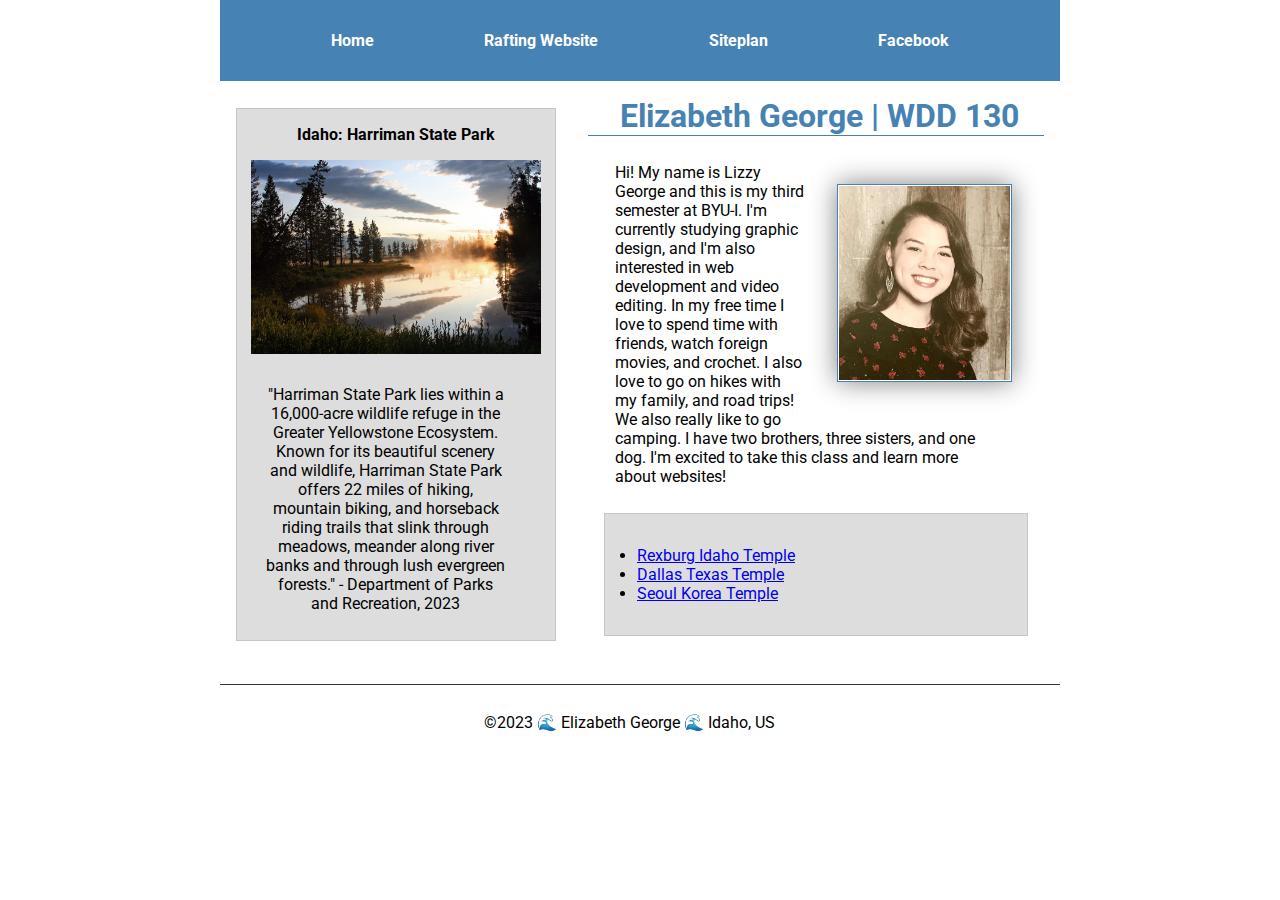
<file: index.html>
<!-- 15 March 2023 -->
<!DOCTYPE html>
<html lang="en-US">
    <head>
        <meta charset="utf-8">
        <meta name="viewport" content="width=device-width">
        <title>Elizabeth George | WDD 130</title>
        <meta name="description" content="Elizabeth George's BYU-Idaho WDD 130 course home page">
        <meta name="author" content="Elizabeth George">
        <link rel="stylesheet" href="styles/styles.css">
        <link rel="preconnect" href="https://fonts.googleapis.com">
        <link rel="preconnect" href="https://fonts.gstatic.com" crossorigin>
        <link href="https://fonts.googleapis.com/css2?family=Roboto:wght@300&display=swap" 
        rel="stylesheet">
    </head> 
    <body>
        <header>
            <nav>
                <a href="#">Home</a>
                <a href="_">Rafting Website</a>
                <a href="_">Siteplan</a>
                <a href="https://www.facebook.com/lizzie.gorge.1/">Facebook</a>
            </nav>
        </header>
                <div class="grid">
                <main>
                <h1>Elizabeth George | WDD 130</h1>
                    <img src="images/profile.jpg" alt="Elizabeth George" width="200">
                        <p> Hi! My name is Lizzy George and this is my third semester at BYU-I. 
                        I'm currently studying graphic design, and I'm also interested in web 
                        development and video editing. In my free time I love to spend time with 
                        friends, watch foreign movies, and crochet. I also love to go on hikes 
                        with my family, and road trips! We also really like to go camping. 
                        I have two brothers, three sisters, and one dog. I'm excited to take 
                        this class and learn more about websites!</p>
                    <ul class="box indent">
                        <li><a href="https://www.churchofjesuschrist.org/temples/details/rexburg-idaho-temple?lang=eng" 
                        target="_blank">Rexburg Idaho Temple</a></li>
                        <li><a href="https://www.churchofjesuschrist.org/temples/details/dallas-texas-temple?lang=eng" 
                        target="_blank">Dallas Texas Temple</a></li>
                        <li><a href="https://www.churchofjesuschrist.org/temples/details/seoul-korea-temple?lang=eng" 
                        target="_blank">Seoul Korea Temple</a></li>    
                    </ul>
                </main>
                    <aside class="box">
                        <h2>Idaho: Harriman State Park</h2>
                            <img src="images/harriman-golden-lake.jpg" alt="Golden Lake Trail at Harriman State Park">
                            <p>"Harriman State Park lies within a 16,000-acre wildlife refuge in the Greater 
                                Yellowstone Ecosystem. Known for its beautiful scenery and wildlife, Harriman 
                                State Park offers 22 miles of hiking, mountain biking, and horseback riding 
                                trails that slink through meadows, meander along river banks and through lush 
                                evergreen forests." - Department of Parks and Recreation, 2023
                            </p>
                    </aside>
                </div>
        <footer>
            <p>©2023 🌊 Elizabeth George 🌊 Idaho, US</p>
        </footer>
    </body>
</html>
</file>
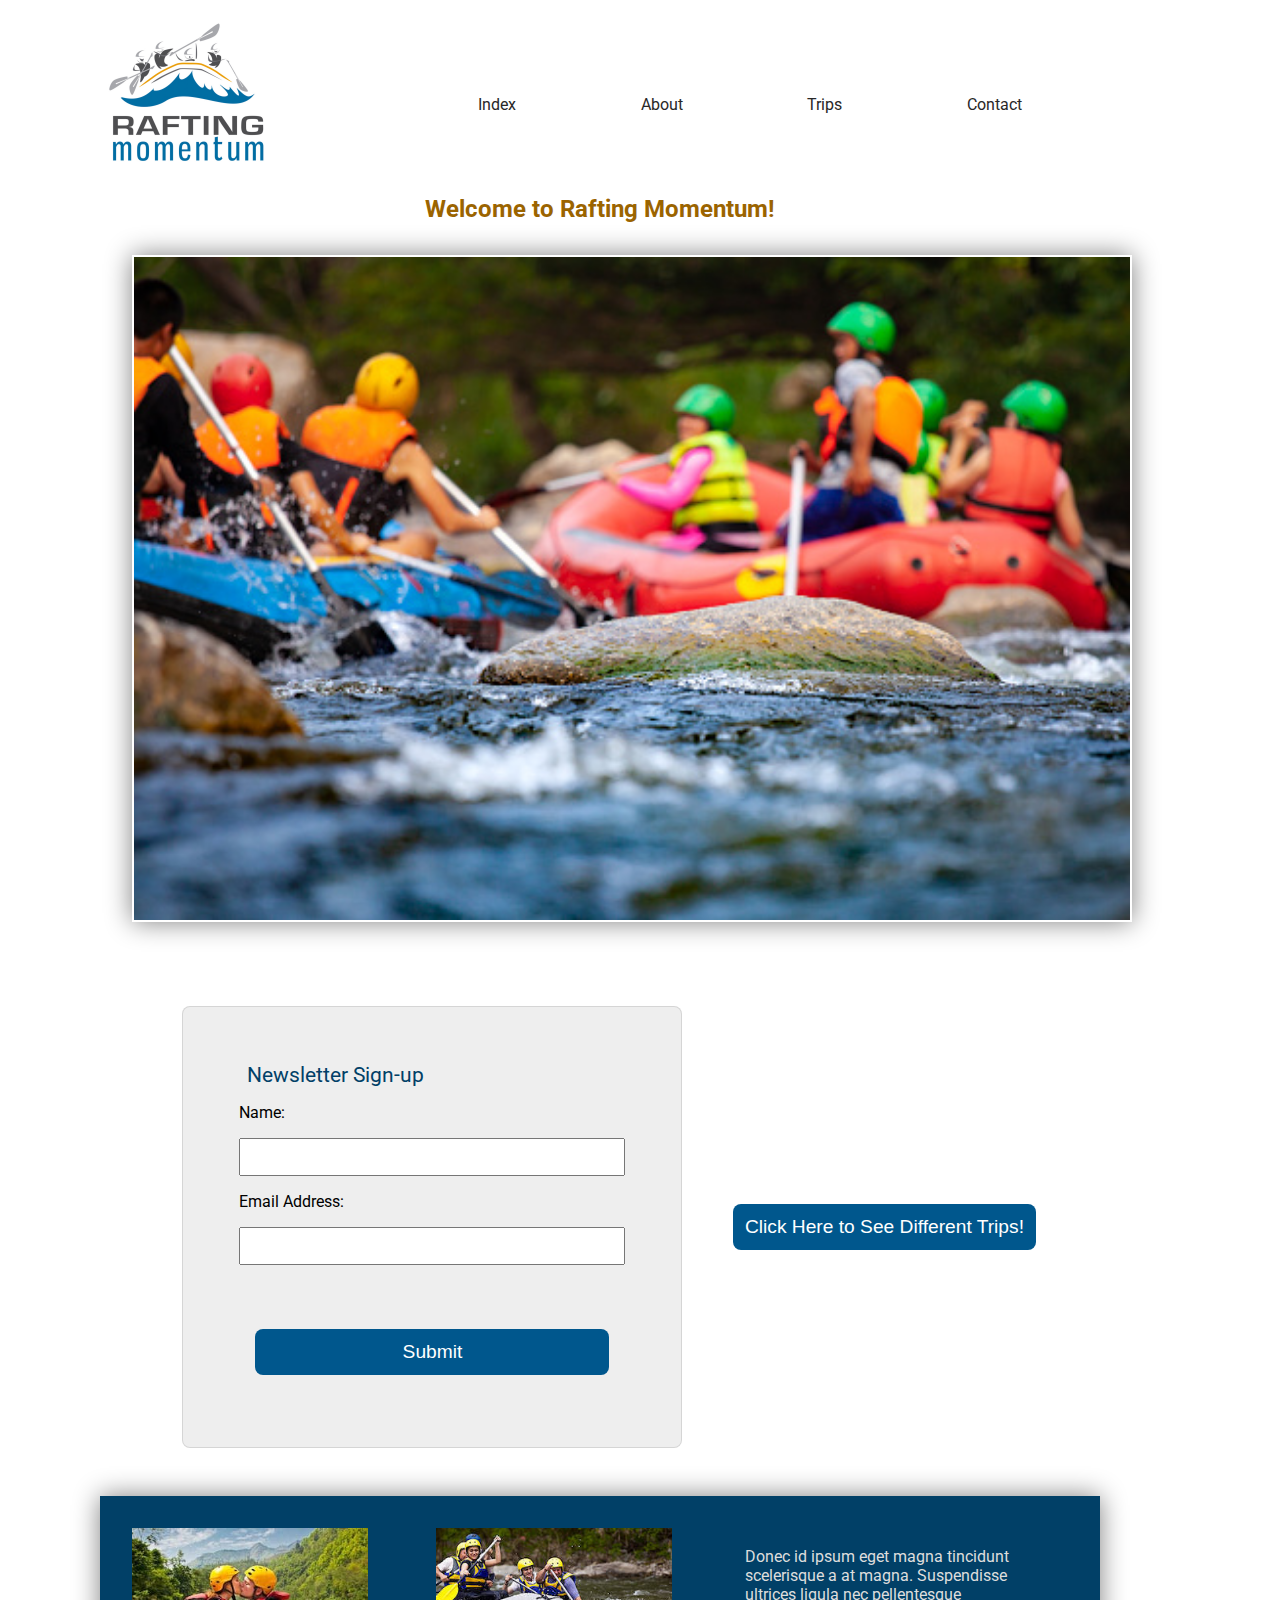
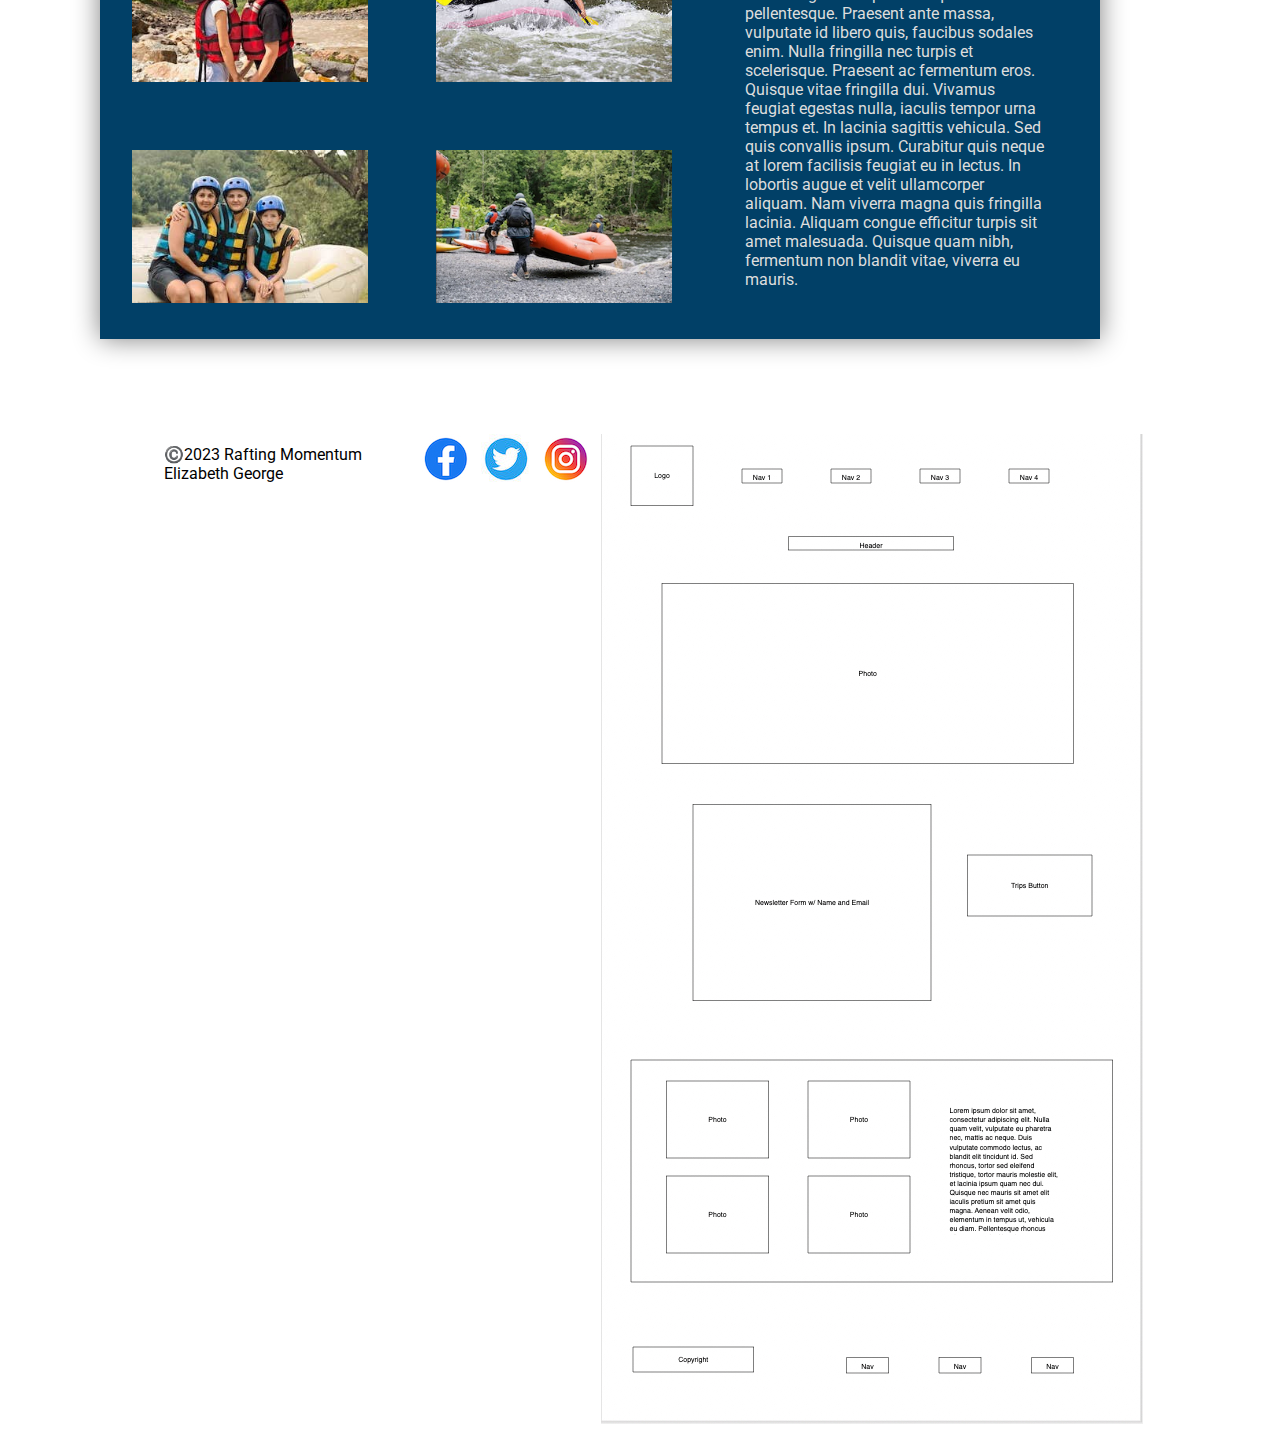
<file: wwr/index.html>
<!DOCTYPE html>
<html lang="en">
<head>
    <meta charset="UTF-8">
    <meta http-equiv="X-UA-Compatible" content="IE=edge">
    <meta name="viewport" content="width=device-width, initial-scale=1.0">
    <title>Home</title>
    <meta name="description" content="Rafting Momentum Homepage">
    <meta name="author" content="Elizabeth George">
    <link rel="stylesheet" href="styles/rafting.css">
    <meta name="author" content="Elizabeth George">
    <link rel="stylesheet" href="styles/rafting.css">
    <link rel="preconnect" href="https://fonts.googleapis.com">
    <link rel="preconnect" href="https://fonts.gstatic.com" crossorigin>
    <link href="https://fonts.googleapis.com/css2?family=Raleway:wght@200&family=Roboto:wght@300&display=swap" 
    rel="stylesheet">
</head>
<body>
    <header>
        <img src="images/logo.jpg" alt="Rafting Momentum logo"> 
        <nav>
            <a href="index.html">Index</a>
            <a href="about.html">About</a>
            <a href="trips.html">Trips</a>
            <a href="contact.html">Contact</a>
        </nav>
    </header>
    <main>
    <div class="welcome">
        <h2>Welcome to Rafting Momentum!</h2>
        <img src="images/home1.jpg" alt="Rafting adventure"> 
    </div>
    <div class="newsletter">     
        <form>
            <fieldset>
                <legend>Newsletter Sign-up</legend>
                    <label for="name">Name:</label>
                    <input type="text" id="name" name="name">     
                    <label for="email">Email Address:</label>
                    <input type="text" id="email" name="email"> 
            </fieldset>
            <fieldset>   
                <button type="submit">Submit</button>
            </fieldset>
        </form>       
                <button onclick="window.location.href='//elizabethgeorgeharrell.github.io/wdd130/wwr/trips.html';">Click Here to See Different Trips!</button> 
    </div>
    <div class="home">
        <div class="home1">
            <img src="images/home2.jpg" alt="Rafting adventure">    
            <img src="images/home3.jpg" alt="Rafting adventure">
            <img src="images/home4.jpg" alt="Rafting adventure">
            <img src="images/home5.jpg" alt="Rafting adventure">
        </div>
        <div class="home2">
         <p>Donec id ipsum eget magna tincidunt scelerisque a at magna. Suspendisse ultrices 
            ligula nec pellentesque pellentesque. Praesent ante massa, vulputate id libero 
            quis, faucibus sodales enim. Nulla fringilla nec turpis et scelerisque. Praesent 
            ac fermentum eros. Quisque vitae fringilla dui. Vivamus feugiat egestas nulla, 
            iaculis tempor urna tempus et. In lacinia sagittis vehicula.
            Sed quis convallis ipsum. Curabitur quis neque at lorem facilisis feugiat eu in 
            lectus. In lobortis augue et velit ullamcorper aliquam. Nam viverra magna quis 
            fringilla lacinia. Aliquam congue efficitur turpis sit amet malesuada. Quisque 
            quam nibh, fermentum non blandit vitae, viverra eu mauris. 
            </p>
        </div>
    </div>
    </main>
    <footer>
        <p>©️2023 Rafting Momentum Elizabeth George </p>
        <nav class="sociallinks">
            <a href="https://facebook.com">
                <img src="images/facebook.jpg" alt="Facebook">
            </a>
            <a href="https://twitter.com">
                <img src="images/twitter.jpg" alt="Twitter">
            </a>
            <a href="https://instagram.com">
                <img src="images/instagram.jpg" alt="Instagram">
            </a>
            <a>    
                <img src="images/grid1.jpg" alt="Wireframe">
            </a>
        </nav>
    </footer>
</body>
</html>
</file>
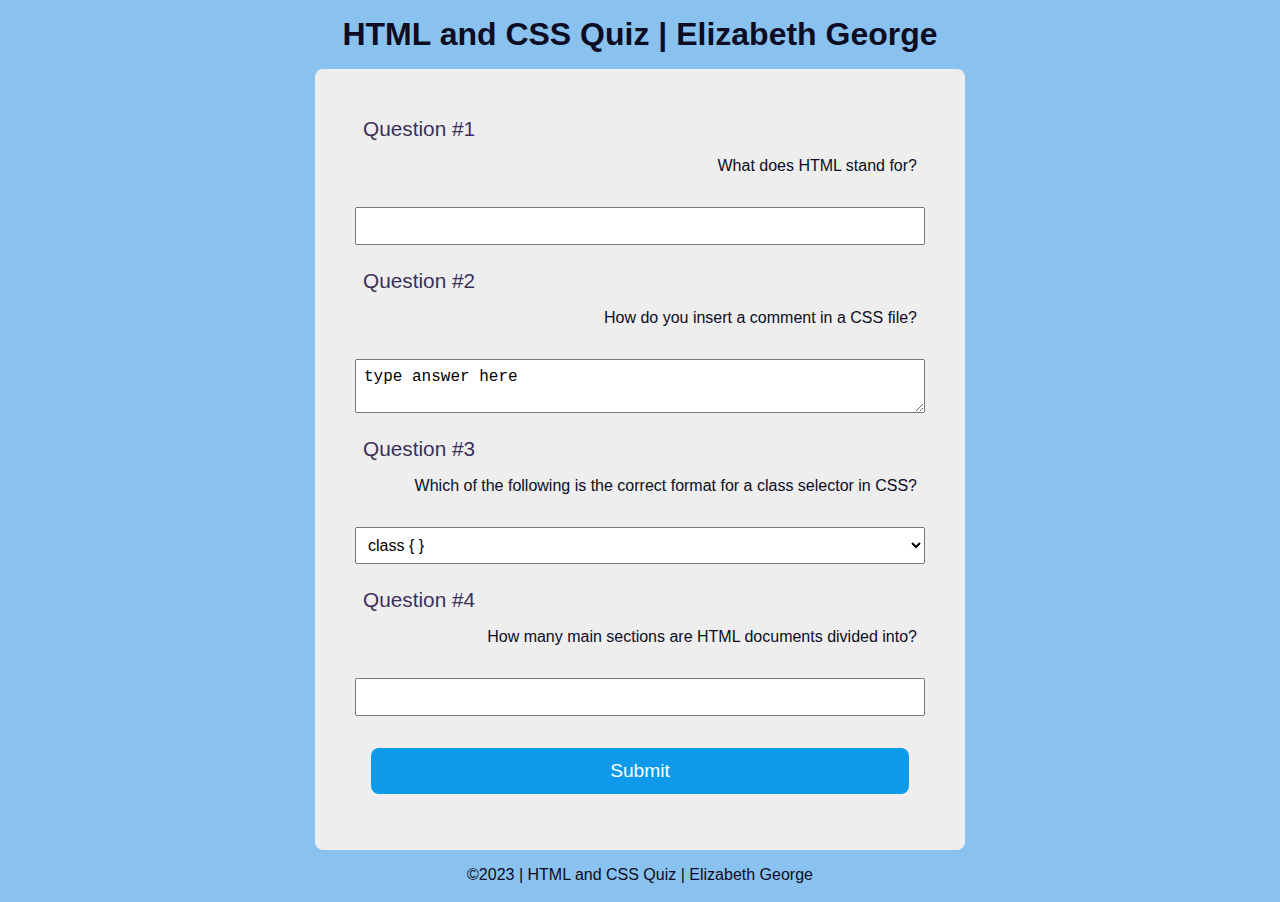
<file: quiz.html>
<!-- 23 March 2023-->
<!DOCTYPE html>
<html lang="en">
<head>
    <meta charset="UTF-8">
    <meta http-equiv="X-UA-Compatible" content="IE=edge">
    <meta name="viewport" content="width=device-width, initial-scale=1.0">
    <link rel="stylesheet" href="styles/quiz.css">
    <title>HTML and CSS Basics Quiz</title>
    <meta name="description" content="HTML and CSS Basics Quiz">
    <meta name="author" content="Elizabeth George">
</head>
<body>
    <header>
        <h1>HTML and CSS Quiz | Elizabeth George</h1>
    </header>
    <main>
        <form>
            <fieldset>
                <legend>Question #1</legend>
                    <label for="q1">What does HTML stand for?</label>
                    <input type="text" id="q1" name="q1">     
            </fieldset>
            <fieldset>
                <legend>Question #2</legend>
                    <label for="q2">How do you insert a comment in a CSS file?</label>
                    <textarea id="q2" name="q2" rows="2" placeholder=>type answer here</textarea>    
            </fieldset>    
            <fieldset>    
            <legend>Question #3</legend>    
                <label for="q3">Which of the following is the correct format for a class selector in CSS?</label>
                    <select id="q3" name="q3">
                    <option value="class { }">class { }</option>
                    <option value="class. { }">class. { }</option>
                    <option value=".class { }">.class { }</option>
                    <option value="{class} { }">{class} { }</option>
                </select>
            </fieldset>
            <fieldset>
                <legend>Question #4</legend>
                <label for="q4">How many main sections are HTML documents divided into?</label>
                <input type="number" id="q4" name="q4" min="1" max="10">
            </fieldset> 
            <fieldset>
                <button type="submit">Submit</button>
            </fieldset>
        </form>
        <footer>
            <p>©2023 | HTML and CSS Quiz | Elizabeth George</p>
        </footer>
    </main>    
</body>
</html>
</file>
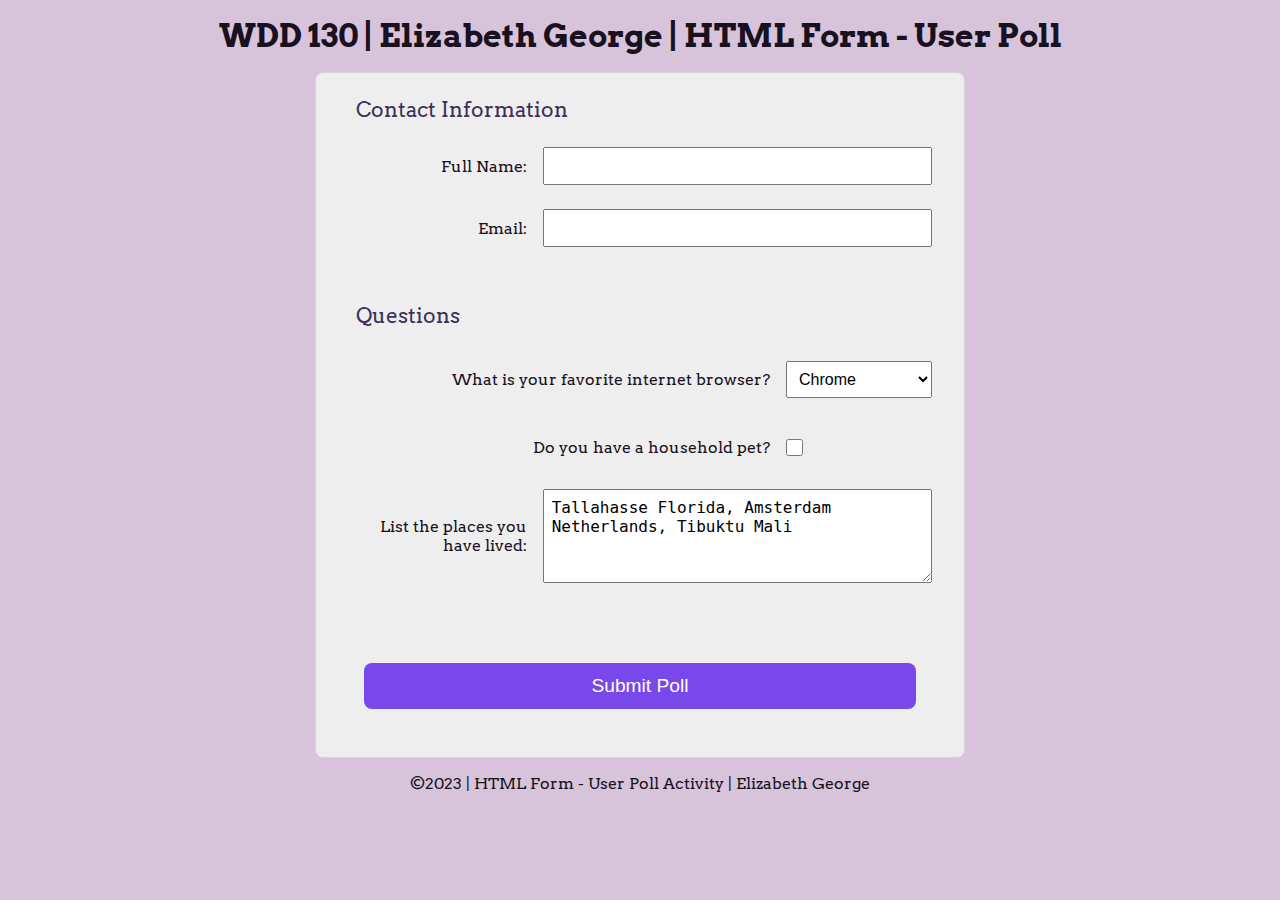
<file: week05/poll-form.html>
<!-- 23 March 2023 -->
<!DOCTYPE html>
<html lang="en">
<head>
    <meta charset="UTF-8">
    <meta http-equiv="X-UA-Compatible" content="IE=edge">
    <meta name="viewport" content="width=device-width, initial-scale=1.0">
    <link rel="stylesheet" href="styles/poll-form.css">
    <style>
        @import url('https://fonts.googleapis.com/css2?family=Arvo&display=swap');
    </style>   
    <title>Document</title>
</head>
<body>
<header>
    <h1>WDD 130 | Elizabeth George | HTML Form - User Poll</h1>
</header>
<main>
    <form>
        <fieldset>
                <legend>Contact Information</legend>
            <div class="form-item column2">
                <label for="fullname">Full Name:</label>
                <input type="text" id="fullname" name="fullname"> 
            </div>    
            <div class="form-item column2">   
                <label for="email">Email:</label>
                <input type="email" id="useremail" name="useremail">
            </div>
        </fieldset>
        <fieldset>
                <legend>Questions</legend>
        <div class="form-item column1">    
            <label for="browser">What is your favorite internet browser?</label>
            <select id="browser" name="browser">
            <option value="chrome">Chrome</option>
            <option value="firefox">Firefox</option>
            <option value="safari">Safari</option>
            <option value="edge">Edge</option>
            <option value="brave">Brave</option>
            <option value="other">Other</option>
            </select>
        </div>
        <div class="form-item column1">  
          <label for="pet">Do you have a household pet?</label>
          <input type="checkbox" id="pet" name="pet">
        </div>
        <div class="form-item column2"> 
          <label for="feedback">List the places you have lived:</label>
          <textarea id="feedback" name="feedback" rows="4" placeholder=>Tallahasse Florida, Amsterdam Netherlands, Tibuktu Mali</textarea>
        </div>
        </fieldset>
        <fieldset><button type="submit">Submit Poll</button>
        </fieldset>
    </form>
</main>
<footer>
    <p>©2023 | HTML Form - User Poll Activity | Elizabeth George</p>
</footer>
</body>
</html>
</file>
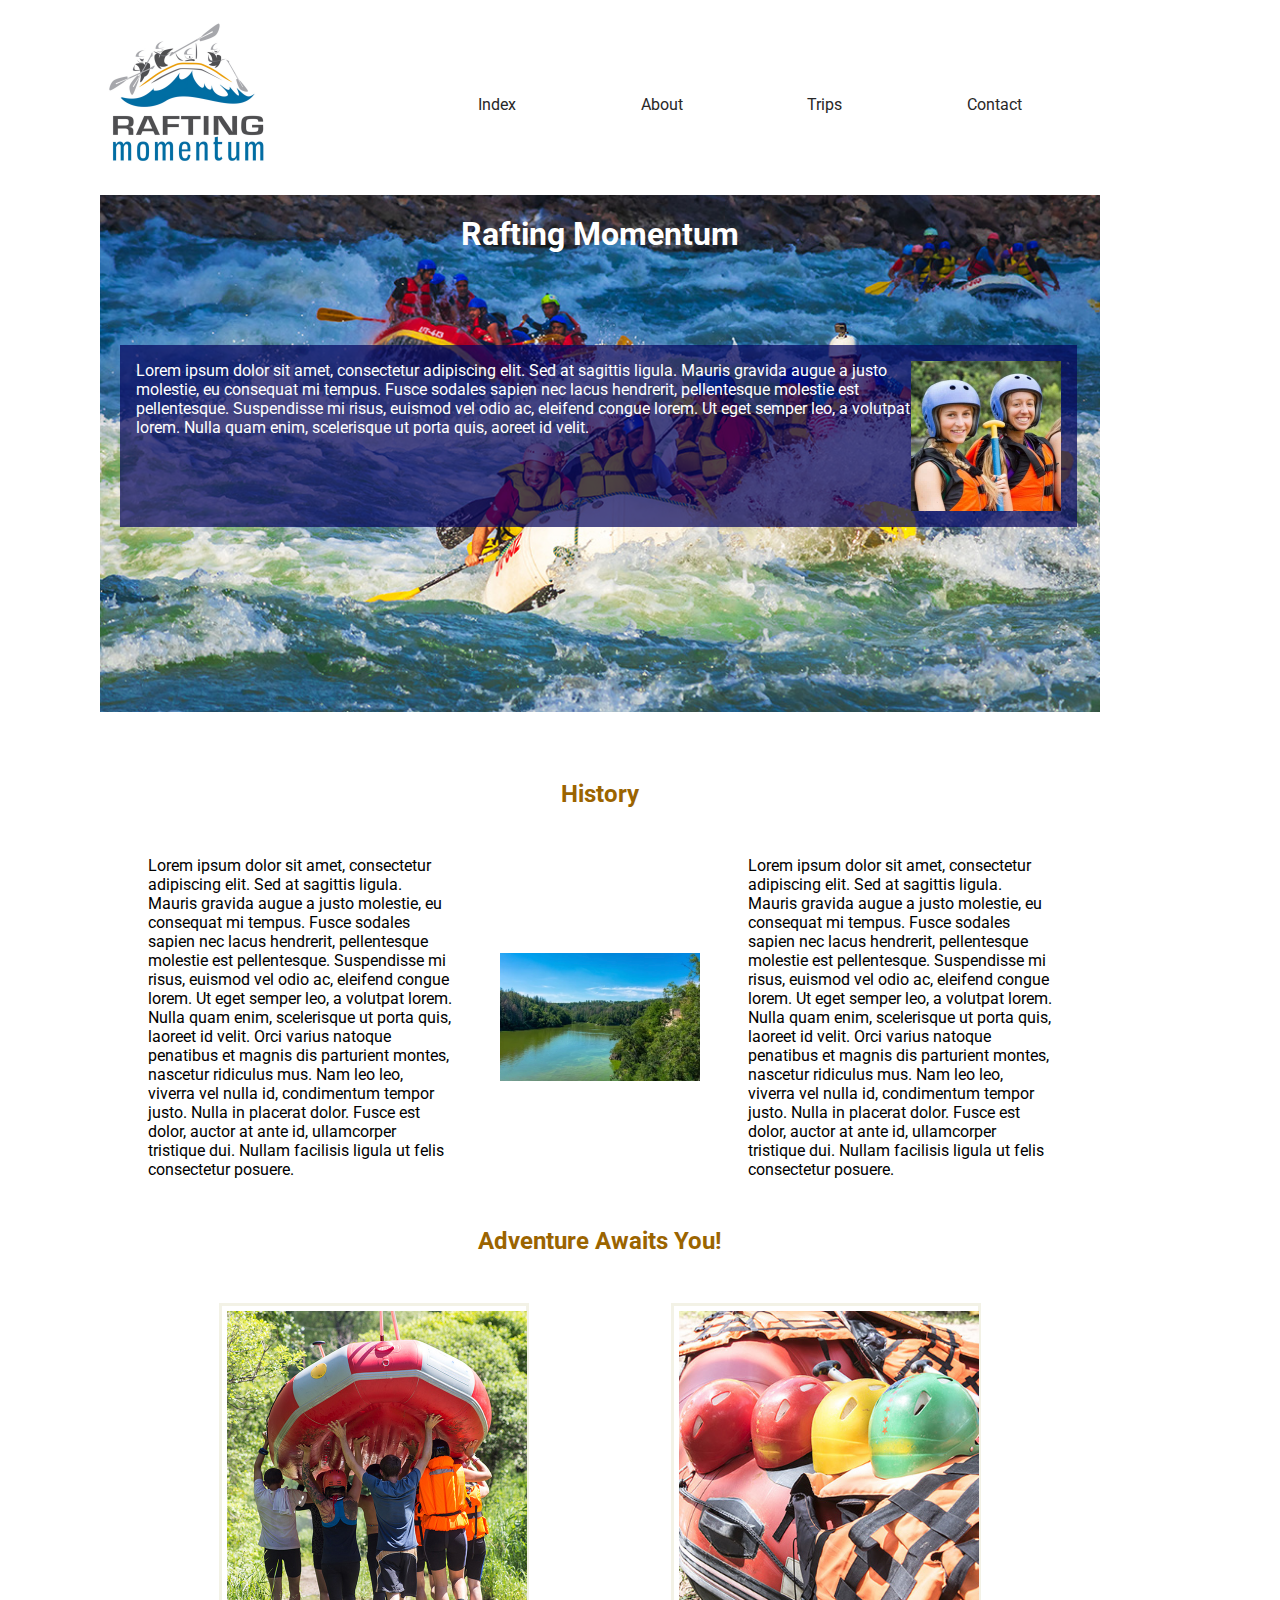
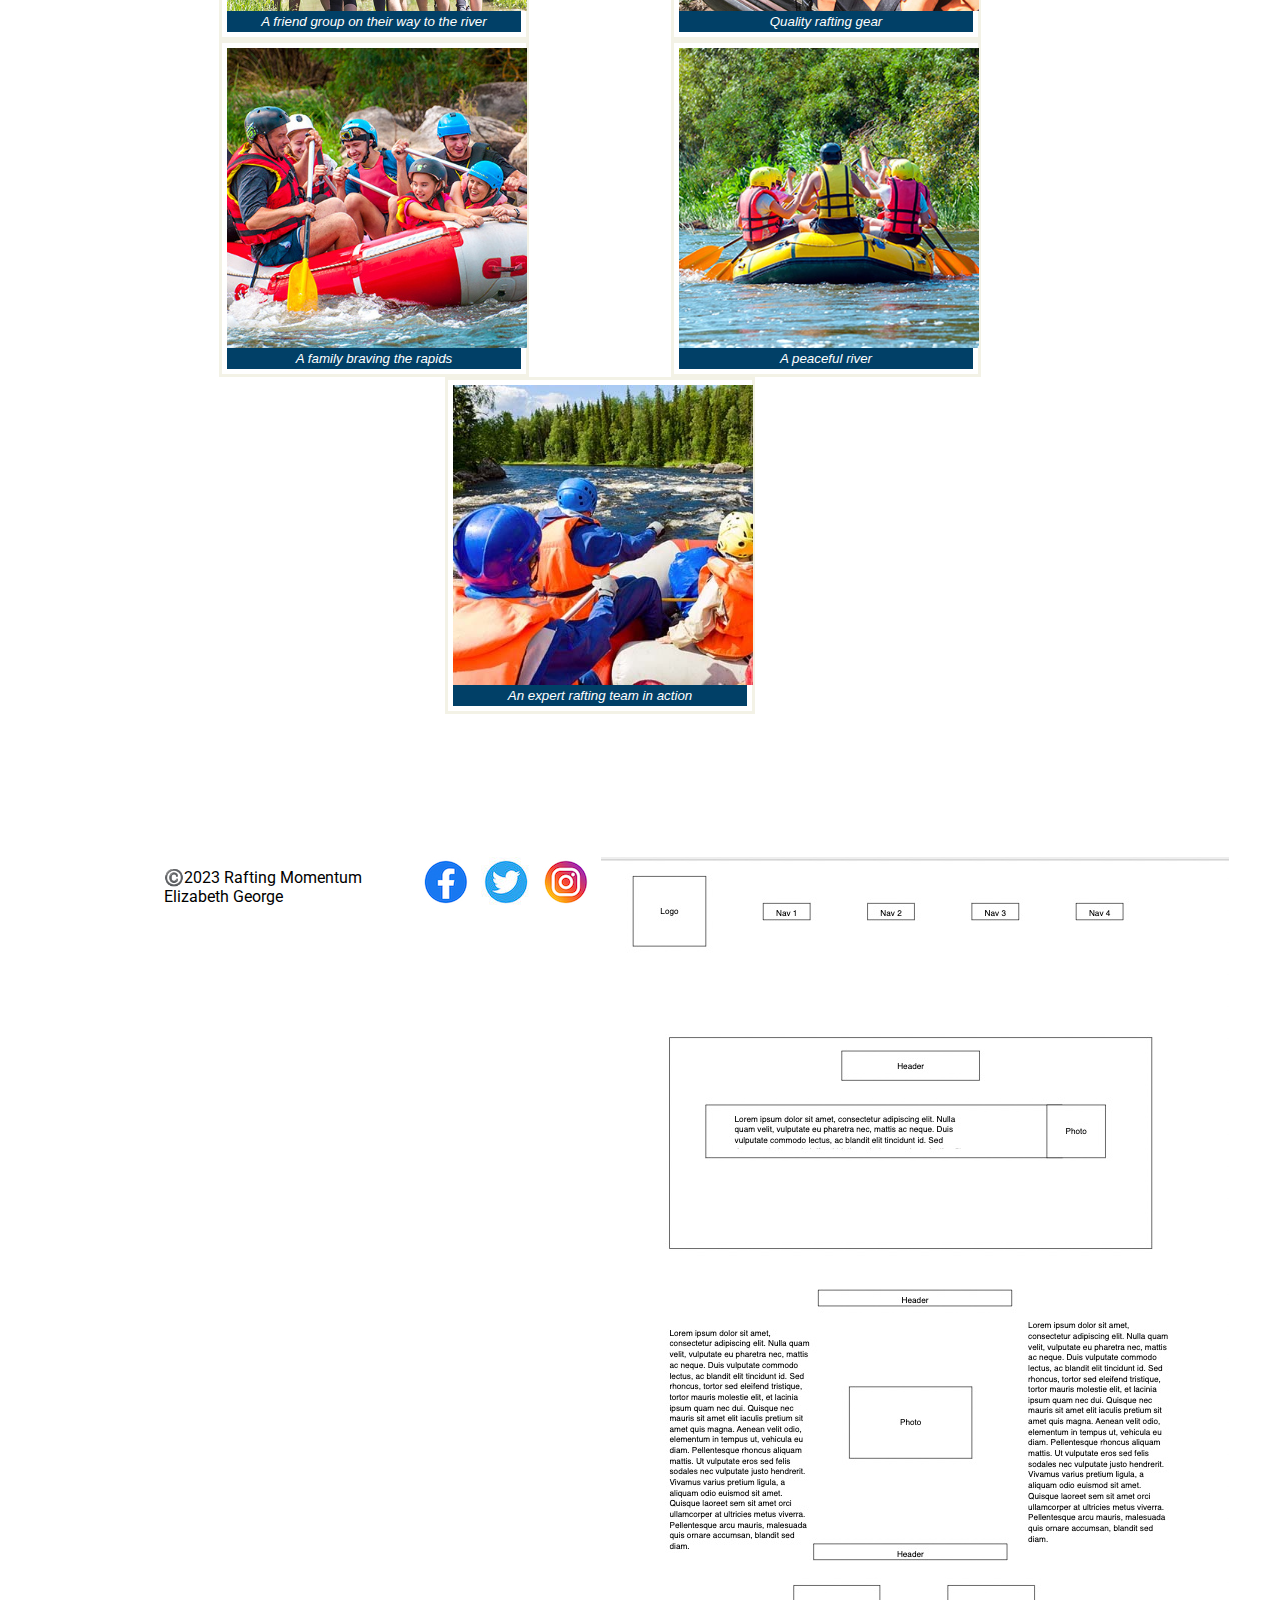
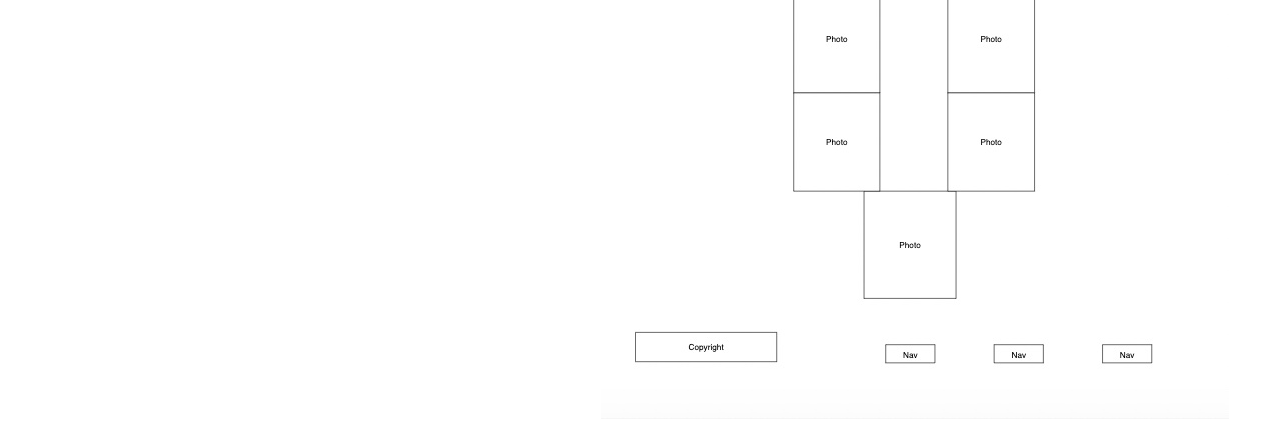
<file: wwr/about.html>
<!-- 27 March 2023 -->
<!DOCTYPE html>
<html lang="en">
<head>
        <meta charset="UTF-8">
        <meta http-equiv="X-UA-Compatible" content="IE=edge">
        <meta name="viewport" content="width=device-width, initial-scale=1.0">
        <title>About Us</title>
        <meta name="description" content="Rafting Momentum About page">
        <meta name="author" content="Elizabeth George">
        <link rel="stylesheet" href="styles/rafting.css">
        <link rel="preconnect" href="https://fonts.googleapis.com">
        <link rel="preconnect" href="https://fonts.gstatic.com" crossorigin>
        <link href="https://fonts.googleapis.com/css2?family=Raleway:wght@200&family=Roboto:wght@300&display=swap" 
        rel="stylesheet">
    </head>
    <body>
        <header>
            <img src="images/logo.jpg" alt="Rafting Momentum logo"> 
            <nav>
                <a href="index.html">Index</a>
                <a href="about.html">About</a>
                <a href="trips.html">Trips</a>
                <a href="contact.html">Contact</a>
            </nav>
        </header>
        <main>
            <div class="hero">
                <h1>Rafting Momentum</h1>
                    <img src="images/hero.jpeg" alt="rafting photo" width="200">
                <article>         
                        <img src="images/clients.jpg" alt="happy clients">
                        <p>Lorem ipsum dolor sit amet, consectetur adipiscing elit. 
                            Sed at sagittis ligula. Mauris gravida augue a justo molestie, 
                            eu consequat mi tempus. Fusce sodales sapien nec lacus hendrerit, 
                            pellentesque molestie est pellentesque. Suspendisse mi risus, 
                            euismod vel odio ac, eleifend congue lorem. Ut eget semper leo, 
                            a volutpat lorem. Nulla quam enim, scelerisque ut porta quis, 
                            aoreet id velit.
                        </p>
                </article>
            </div>    
                <section>
                        <h2>History</h2>
                        <div class="history"><p>Lorem ipsum dolor sit amet, consectetur 
                        adipiscing elit. Sed at sagittis ligula. Mauris gravida augue a justo molestie, 
                        eu consequat mi tempus. Fusce sodales sapien nec lacus hendrerit, pellentesque 
                        molestie est pellentesque. Suspendisse mi risus, euismod vel odio 
                        ac, eleifend congue lorem. Ut eget semper leo, a volutpat lorem. 
                        Nulla quam enim, scelerisque ut porta quis, laoreet id velit. Orci 
                        varius natoque penatibus et magnis dis parturient montes, nascetur 
                        ridiculus mus. Nam leo leo, viverra vel nulla id, condimentum tempor 
                        justo. Nulla in placerat dolor. Fusce est dolor, auctor at ante id, 
                        ullamcorper tristique dui. Nullam facilisis ligula ut felis consectetur 
                        posuere.</p>
                            <img class="history" src="images/history.jpg" alt="historic river">
                        <p>Lorem ipsum dolor sit amet, 
                        consectetur adipiscing elit. Sed at sagittis ligula. Mauris gravida 
                        augue a justo molestie, eu consequat mi tempus. Fusce sodales sapien 
                        nec lacus hendrerit, pellentesque molestie est pellentesque. Suspendisse mi risus, 
                        euismod vel odio ac, eleifend congue lorem. Ut eget semper leo, a volutpat lorem. 
                        Nulla quam enim, scelerisque ut porta quis, laoreet id velit. Orci 
                        varius natoque penatibus et magnis dis parturient montes, nascetur 
                        ridiculus mus. Nam leo leo, viverra vel nulla id, condimentum tempor 
                        justo. Nulla in placerat dolor. Fusce est dolor, auctor at ante id, 
                        ullamcorper tristique dui. Nullam facilisis ligula ut felis consectetur 
                        posuere.
                    </p></div>
                </section>
                <section>
                <h2>Adventure Awaits You!</h2>
                    <div class="adventure">
                        <figure> 
                            <img src="images/rafting1.jpeg" alt="white water rafting">
                            <figcaption>A friend group on their way to the river</figcaption>
                        </figure>
                        <figure>
                            <img src="images/rafting2.jpeg" alt="white water rafting">
                            <figcaption>Quality rafting gear</figcaption>
                        </figure>
                        <figure>
                            <img src="images/rafting3.jpeg" alt="white water rafting">
                            <figcaption>A family braving the rapids</figcaption>
                        </figure>
                        <figure>
                            <img src="images/rafting4.jpeg" alt="white water rafting">
                            <figcaption>A peaceful river</figcaption>
                        </figure>  
                        <figure>   
                            <img src="images/rafting5.jpeg" alt="white water rafting">
                            <figcaption>An expert rafting team in action</figcaption>
                        </figure>
                    </div>
                </section> 
        </main>
        <footer>
            <p>©️2023 Rafting Momentum Elizabeth George </p>
            <nav class="sociallinks">
                <a href="https://facebook.com">
                    <img src="images/facebook.jpg" alt="Facebook">
                </a>
                <a href="https://twitter.com">
                    <img src="images/twitter.jpg" alt="Twitter">
                </a>
                <a href="https://instagram.com">
                    <img src="images/instagram.jpg" alt="Instagram">
                </a>
                <a>   
                <img src="images/grid2.jpg" alt="Wireframe">
                </a>
            </nav>
        </footer>
    </body>
</html>
</file>
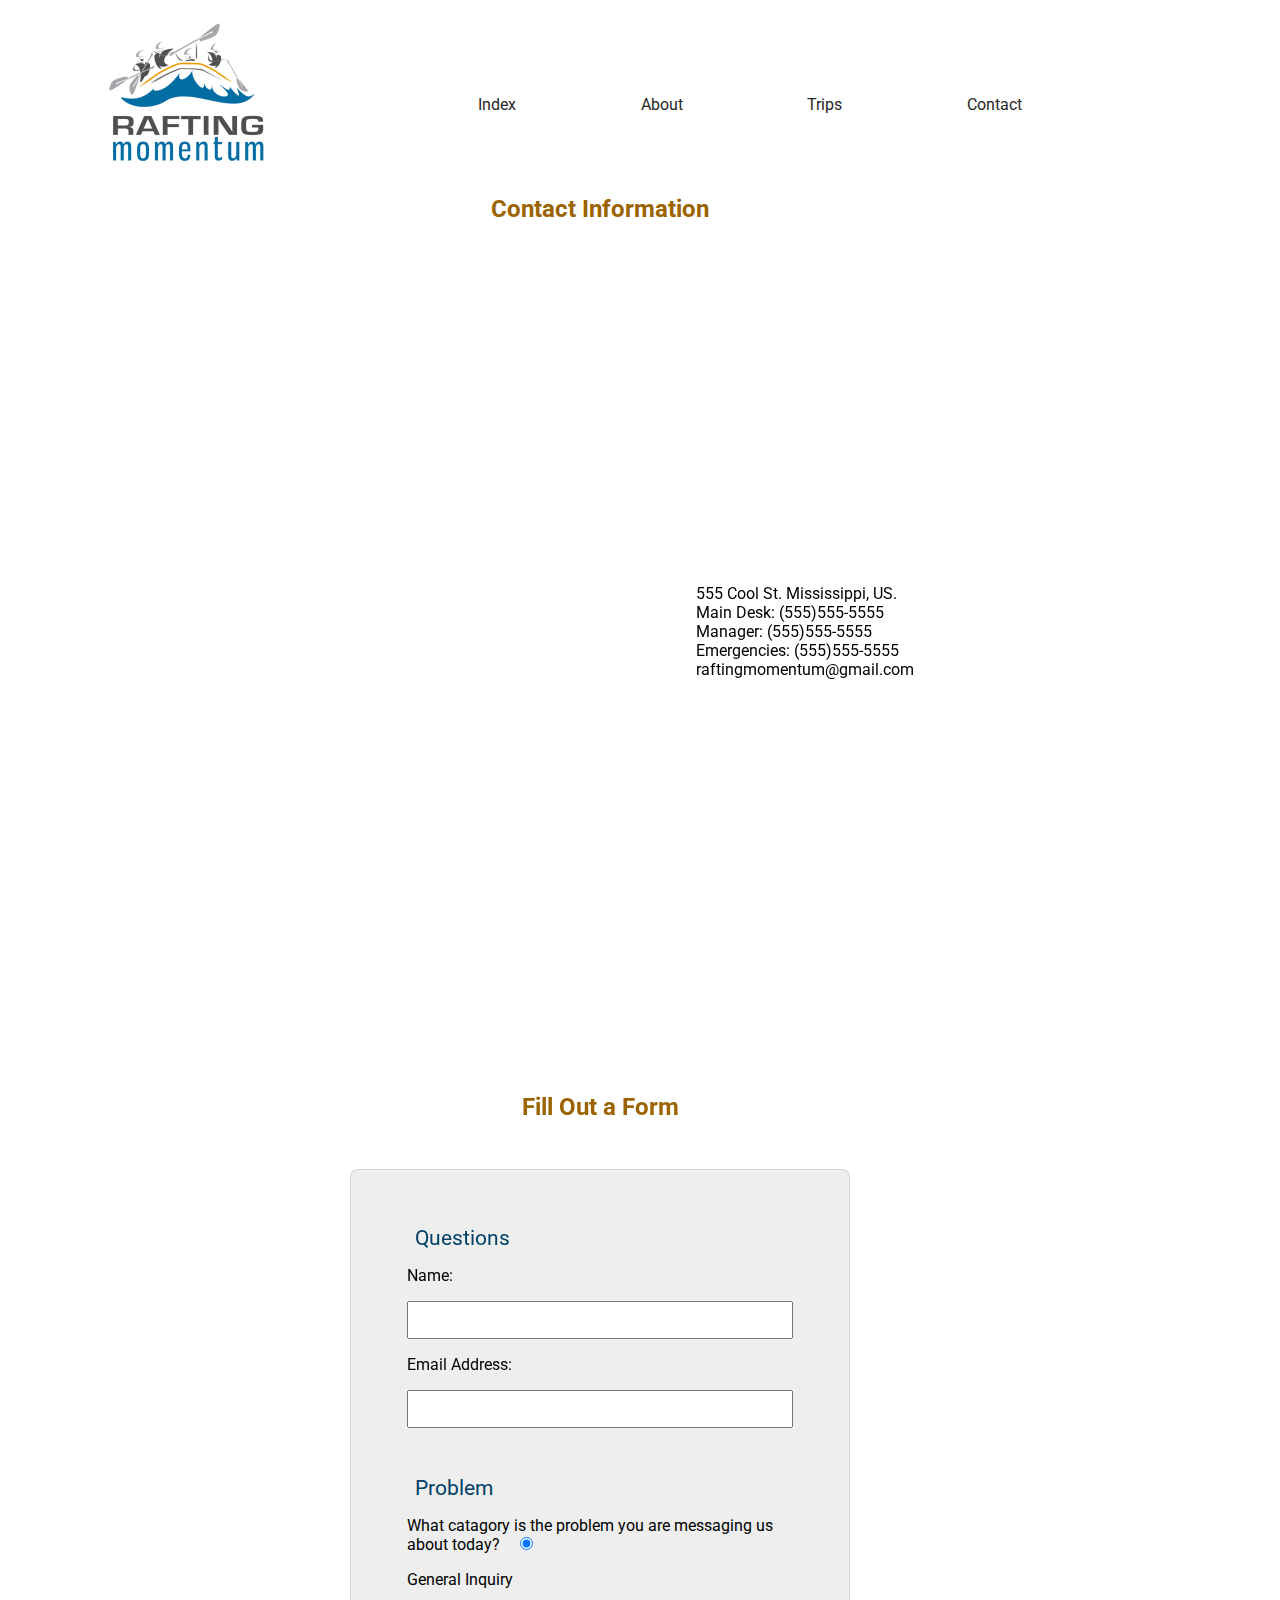
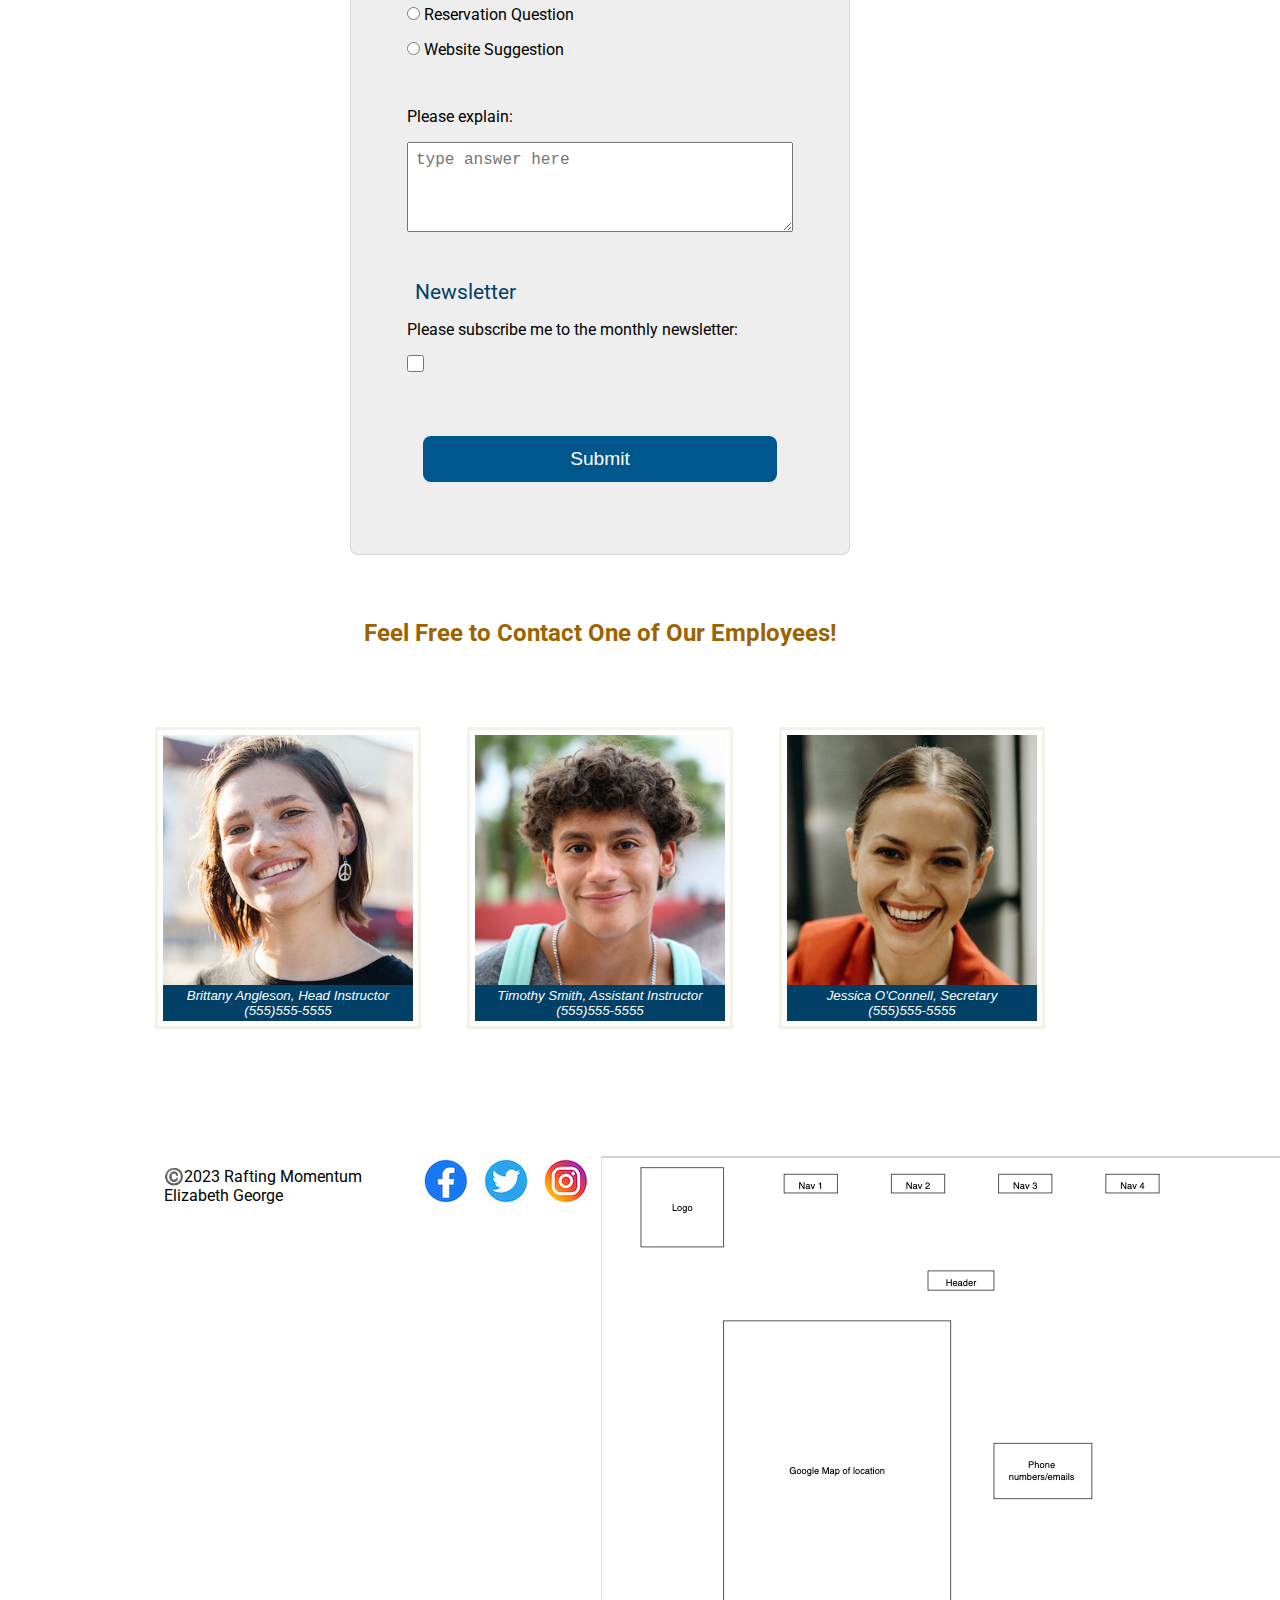
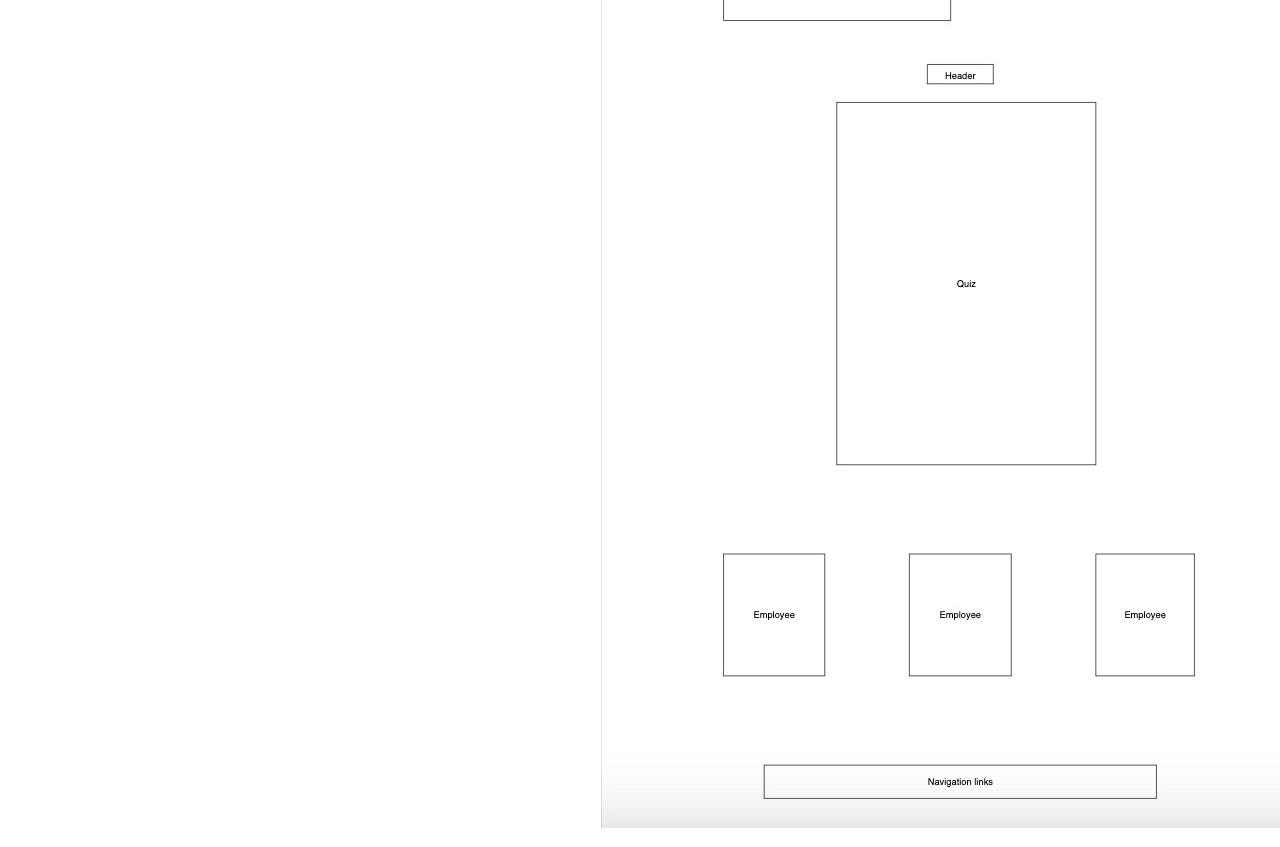
<file: wwr/contact.html>
<!DOCTYPE html>
<html lang="en">
<head>
        <meta charset="UTF-8">
        <meta http-equiv="X-UA-Compatible" content="IE=edge">
        <meta name="viewport" content="width=device-width, initial-scale=1.0">
        <title>Contact Us | Rafting Momentum</title>
        <meta name="description" content="Contact Information for Rafting Momentum">
        <meta name="author" content="Elizabeth George">
        <link rel="stylesheet" href="styles/rafting.css">
        <link rel="preconnect" href="https://fonts.googleapis.com">
        <link rel="preconnect" href="https://fonts.gstatic.com" crossorigin>
        <link href="https://fonts.googleapis.com/css2?family=Raleway:wght@200&family=Roboto:wght@300&display=swap" 
        rel="stylesheet">
    </head>
    <body>
        <header>
            <img src="images/logo.jpg" alt="Rafting Momentum logo"> 
            <nav>
                <a href="index.html">Index</a>
                <a href="about.html">About</a>
                <a href="trips.html">Trips</a>
                <a href="contact.html">Contact</a>
            </nav>
        </header>
        <main>
            <h4>Contact Information</h4>
            <div class="map">
                <iframe src="https://www.google.com/maps/embed?pb=!1m18!1m12!1m3!1d26950.404591057573!2d-92.14155272421446!3d32.429664310272486!2m3!1f0!2f0!3f0!3m2!1i1024!2i768!4f13.1!3m3!1m2!1s0x862832e4e44ad419%3A0x620d177fe9dca6da!2sMississippi!5e0!3m2!1sen!2sus!4v1679678809148!5m2!1sen!2sus" width="500" height="700" style="border:0;" allowfullscreen="" loading="lazy" referrerpolicy="no-referrer-when-downgrade"></iframe>    
                <p>555 Cool St. Mississippi, US. <br> Main Desk: (555)555-5555 <br> Manager: (555)555-5555 <br> Emergencies: (555)555-5555 <br> raftingmomentum@gmail.com </p>
           </div>
            <h5>Fill Out a Form</h5>
            <form>
                <fieldset>
                    <legend>Questions</legend>
                        <label for="name">Name:</label>
                        <input type="text" id="name" name="name">     
                        <label for="email">Email Address:</label>
                        <input type="text" id="email" name="email"> 
                </fieldset>    
                <fieldset>    
                <legend>Problem</legend>    
                    <div>  
                        <label for="problem">What catagory is the problem you are messaging us about today?</label>
                        <input type="radio" id="inquiry" name="problem" value="inquiry"
                             checked>
                    </div>
                      <label for="problem">General Inquiry</label>
                    <div>
                      <input type="radio" id="question" name="problem" value="reservation">
                      <label for="problem">Reservation Question</label>
                    </div>
                
                    <div>
                      <input type="radio" id="suggestion" name="problem" value="suggestion">
                      <label for="problem">Website Suggestion</label>
                    </div>
                </fieldset>
                <fieldset>
                    <label for="problem">Please explain:</label>
                    <textarea id="problem" name="problem" rows="4" placeholder="type answer here"></textarea>    
                </fieldset> 
                <fieldset>
                    <legend>Newsletter</legend>
                    <label for="newsletter">Please subscribe me to the monthly newsletter:</label>
                    <input type="checkbox" id="newsletter" name="newsletter">
                </fieldset>
                <fieldset>
                    <button type="submit">Submit</button>
                </fieldset>
            </form>
                <h6>Feel Free to Contact One of Our Employees!</h6>
            <div class="employee">
                <figure>
                    <img src="images/brittany.jpg" alt="picture of Brittany">
                    <figcaption>Brittany Angleson, Head Instructor<br>(555)555-5555<br></figcaption>
                </figure>
                <figure>
                    <img src="images/timothy.jpg" alt="picture of Timothy">
                    <figcaption>Timothy Smith, Assistant Instructor<br>(555)555-5555<br></figcaption>
                </figure>
                <figure> 
                    <img src="images/jessica.jpg" alt="picture of Jessica">
                    <figcaption>Jessica O'Connell, Secretary<br>(555)555-5555<br></figcaption>
                </figure>
            </div>
        </main>
        <footer>
            <p>©️2023 Rafting Momentum Elizabeth George </p>
            <nav class="sociallinks">
                <a href="https://facebook.com">
                    <img src="images/facebook.jpg" alt="Facebook">
                </a>
                <a href="https://twitter.com">
                    <img src="images/twitter.jpg" alt="Twitter">
                </a>
                <a href="https://instagram.com">
                    <img src="images/instagram.jpg" alt="Instagram">
                </a>
                <a>
                <img src="images/grid4.jpg" alt="Wireframe">
                </a>
            </nav>
        </footer>
    </body>
</html>
</file>
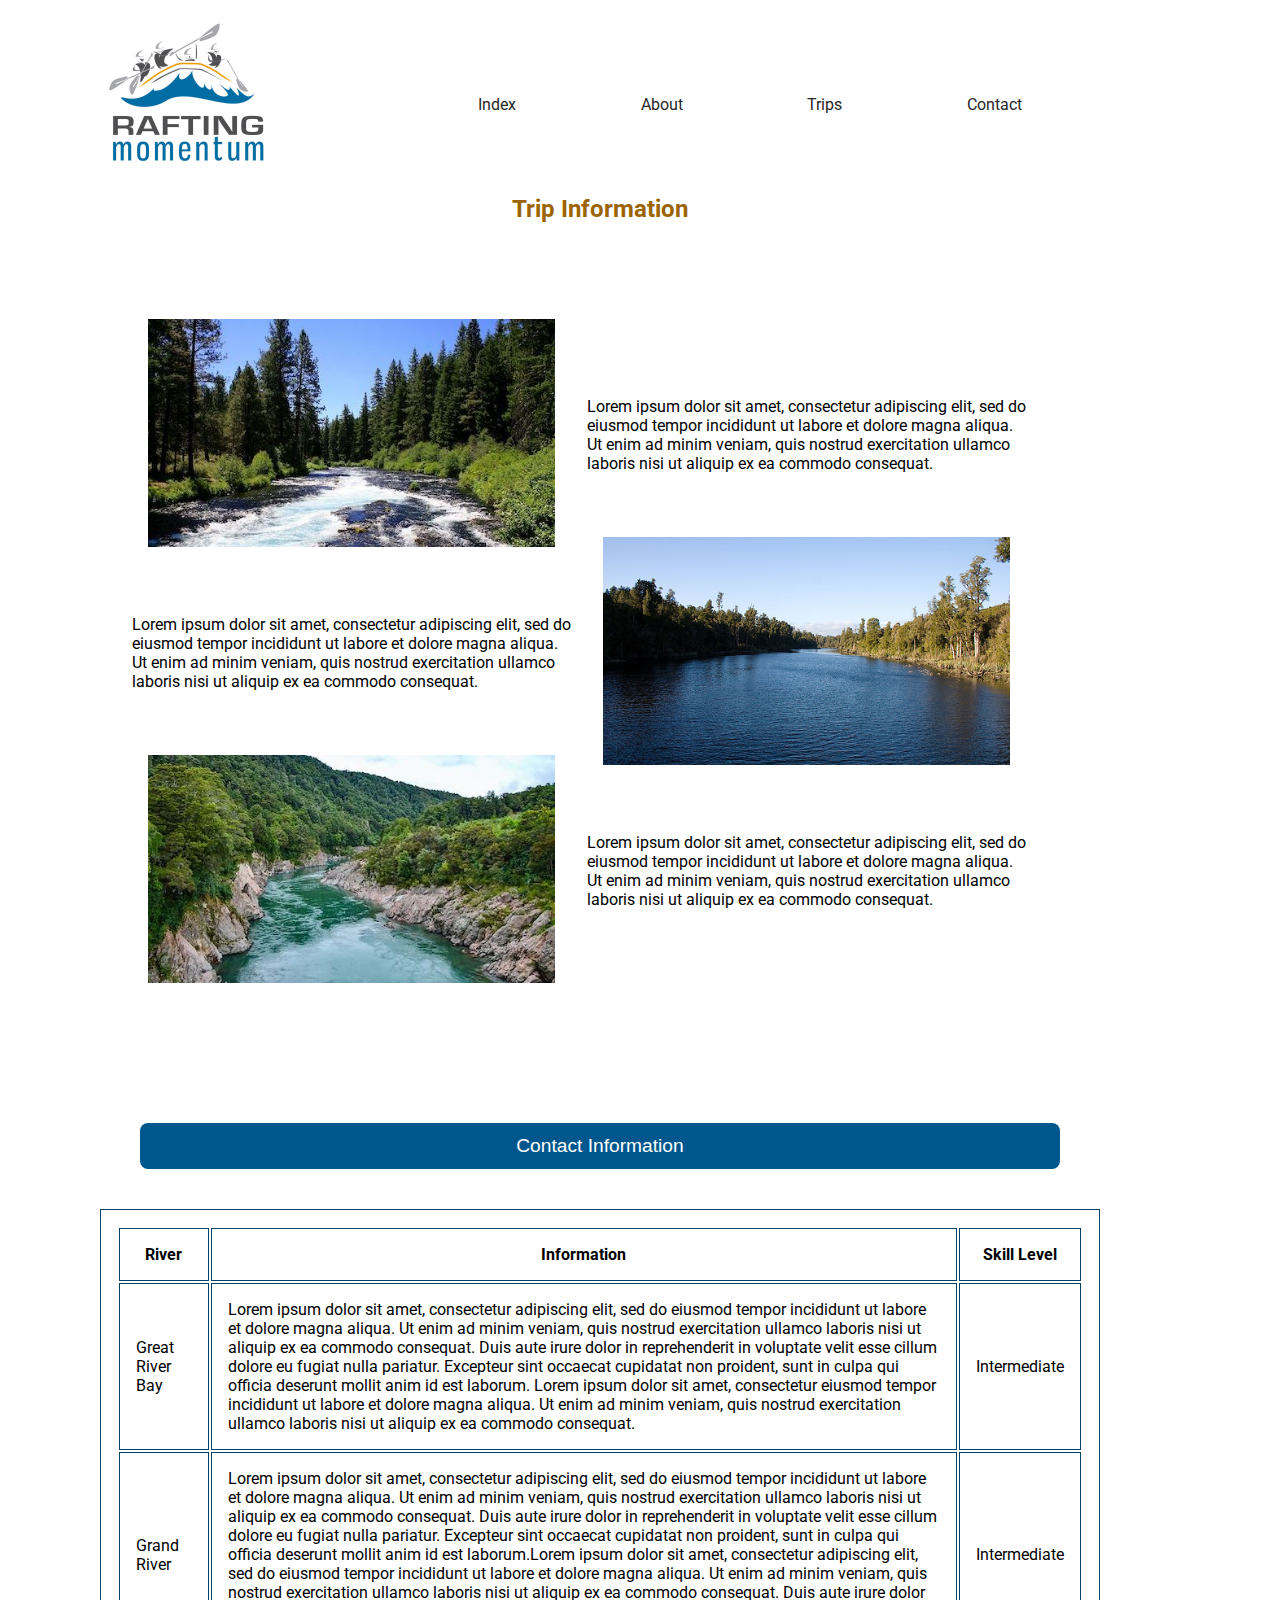
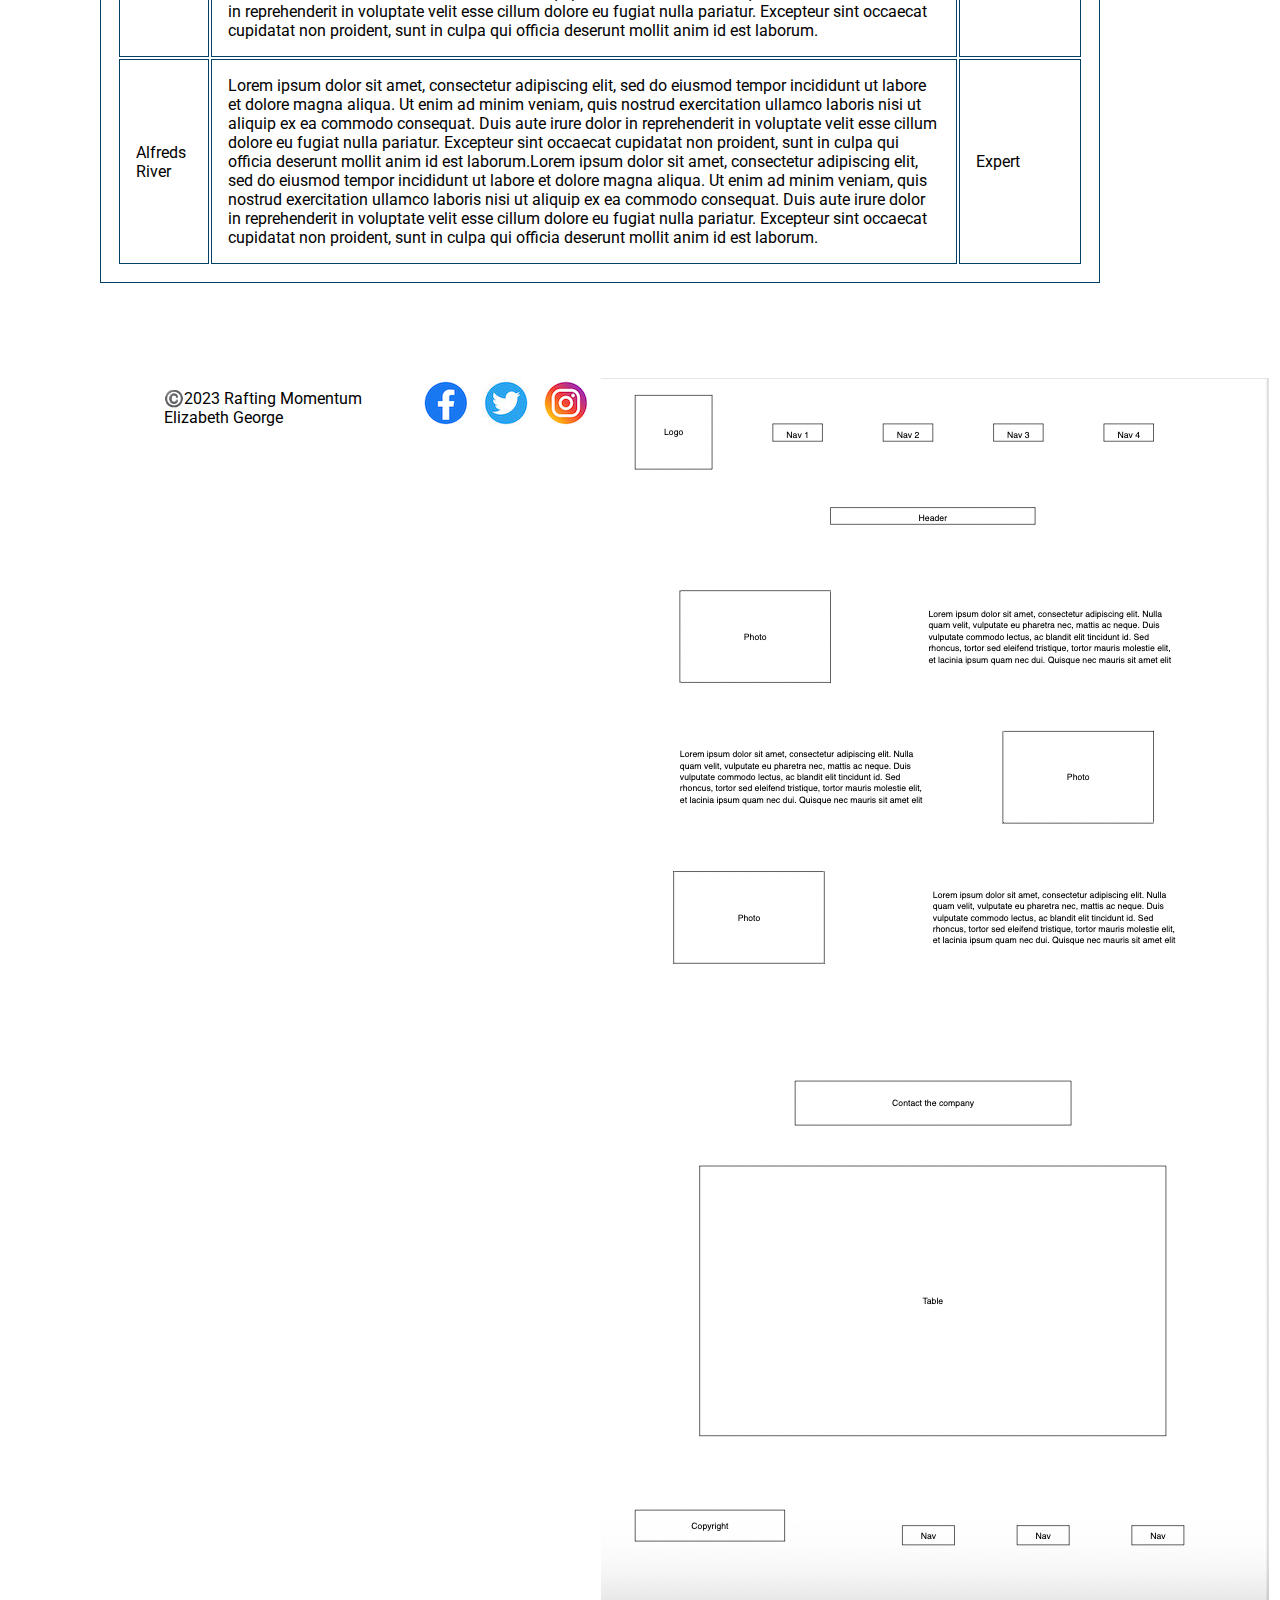
<file: wwr/trips.html>
<!DOCTYPE html>
<html lang="en">
<head>
    <meta charset="UTF-8">
    <meta http-equiv="X-UA-Compatible" content="IE=edge">
    <meta name="viewport" content="width=device-width, initial-scale=1.0">
    <title>Trips</title>
    <meta name="description" content="Rafting Momentum Trips page">
    <meta name="author" content="Elizabeth George">
    <link rel="stylesheet" href="styles/rafting.css">
    <meta name="author" content="Elizabeth George">
    <link rel="stylesheet" href="styles/rafting.css">
    <link rel="preconnect" href="https://fonts.googleapis.com">
    <link rel="preconnect" href="https://fonts.gstatic.com" crossorigin>
    <link href="https://fonts.googleapis.com/css2?family=Raleway:wght@200&family=Roboto:wght@300&display=swap" 
    rel="stylesheet">
</head>
<body>
    <header>
        <img src="images/logo.jpg" alt="Rafting Momentum logo"> 
        <nav>
            <a href="index.html">Index</a>
            <a href="about.html">About</a>
            <a href="trips.html">Trips</a>
            <a href="contact.html">Contact</a>
        </nav>
    </header>
    <main>
        <h2>Trip Information</h2> 
        <div class="locations">
        <div class="locations1">
            <img src="images/trip1.jpg" alt="Rafting Momentum logo">
            <p>Lorem ipsum dolor sit amet, consectetur adipiscing elit, sed do  
                eiusmod tempor incididunt ut labore et dolore magna aliqua. Ut enim 
                ad minim veniam, quis nostrud exercitation ullamco laboris nisi ut 
                aliquip ex ea commodo consequat.</p>
            <img src="images/trip3.jpg" alt="Rafting Momentum logo">
        </div>
        <div class="locations2">
            <p>Lorem ipsum dolor sit amet, consectetur adipiscing elit, sed do  
                eiusmod tempor incididunt ut labore et dolore magna aliqua. Ut enim 
                ad minim veniam, quis nostrud exercitation ullamco laboris nisi ut 
                aliquip ex ea commodo consequat.</p>
        <img src="images/trip2.jpg" alt="Rafting Momentum logo">
            <p>Lorem ipsum dolor sit amet, consectetur adipiscing elit, sed do  
                eiusmod tempor incididunt ut labore et dolore magna aliqua. Ut enim 
                ad minim veniam, quis nostrud exercitation ullamco laboris nisi ut 
                aliquip ex ea commodo consequat.</p>
        </div>
        </div>
        <fieldset>
            <button onclick="window.location.href='//elizabethgeorgeharrell.github.io/wdd130/wwr/contact.html'">Contact Information</button>
        </fieldset>
        <table>
        <tr>
          <th>River</th>
          <th>Information</th>
          <th>Skill Level</th>
        </tr>
        <tr>
          <td>Great River Bay</td>
          <td>Lorem ipsum dolor sit amet, consectetur adipiscing elit, sed do  
            eiusmod tempor incididunt ut labore et dolore magna aliqua. Ut enim 
            ad minim veniam, quis nostrud exercitation ullamco laboris nisi ut 
            aliquip ex ea commodo consequat. Duis aute irure dolor in reprehenderit 
            in voluptate velit esse cillum dolore eu fugiat nulla pariatur. Excepteur 
            sint occaecat cupidatat non proident, sunt in culpa qui officia deserunt 
            mollit anim id est laborum. Lorem ipsum dolor sit amet, consectetur
            eiusmod tempor incididunt ut labore et dolore magna aliqua. Ut enim 
            ad minim veniam, quis nostrud exercitation ullamco laboris nisi ut 
            aliquip ex ea commodo consequat.
          </td>
          <td>Intermediate</td>
        </tr>
        <tr>
          <td>Grand River</td>
          <td>Lorem ipsum dolor sit amet, consectetur adipiscing elit, sed do eiusmod 
            tempor incididunt ut labore et dolore magna aliqua. Ut enim ad minim veniam, 
            quis nostrud exercitation ullamco laboris nisi ut aliquip ex ea commodo consequat. 
            Duis aute irure dolor in reprehenderit in voluptate velit esse cillum dolore eu 
            fugiat nulla pariatur. Excepteur sint occaecat cupidatat non proident, sunt in 
            culpa qui officia deserunt mollit anim id est laborum.Lorem ipsum dolor sit amet, 
            consectetur adipiscing elit, sed do eiusmod tempor incididunt ut labore et dolore 
            magna aliqua. Ut enim ad minim veniam, quis nostrud exercitation ullamco laboris 
            nisi ut aliquip ex ea commodo consequat. Duis aute irure dolor in reprehenderit 
            in voluptate velit esse cillum dolore eu fugiat nulla pariatur. Excepteur sint 
            occaecat cupidatat non proident, sunt in culpa qui officia deserunt mollit anim 
            id est laborum.</td>
          <td>Intermediate</td>
        </tr>
        <tr>
            <td>Alfreds River</td>
            <td>Lorem ipsum dolor sit amet, consectetur adipiscing elit, sed do eiusmod 
                tempor incididunt ut labore et dolore magna aliqua. Ut enim ad minim veniam, 
                quis nostrud exercitation ullamco laboris nisi ut aliquip ex ea commodo consequat. 
                Duis aute irure dolor in reprehenderit in voluptate velit esse cillum dolore eu 
                fugiat nulla pariatur. Excepteur sint occaecat cupidatat non proident, sunt in 
                culpa qui officia deserunt mollit anim id est laborum.Lorem ipsum dolor sit amet, 
                consectetur adipiscing elit, sed do eiusmod tempor incididunt ut labore et dolore 
                magna aliqua. Ut enim ad minim veniam, quis nostrud exercitation ullamco laboris 
                nisi ut aliquip ex ea commodo consequat. Duis aute irure dolor in reprehenderit 
                in voluptate velit esse cillum dolore eu fugiat nulla pariatur. Excepteur sint 
                occaecat cupidatat non proident, sunt in culpa qui officia deserunt mollit anim 
                id est laborum.</td>
            <td>Expert</td>
          </tr>
      </table>
    </main>
    <footer>
        <p>©️2023 Rafting Momentum Elizabeth George </p>
        <nav class="sociallinks">
            <a href="https://facebook.com">
                <img src="images/facebook.jpg" alt="Facebook">
            </a>
            <a href="https://twitter.com">
                <img src="images/twitter.jpg" alt="Twitter">
            </a>
            <a href="https://instagram.com">
                <img src="images/instagram.jpg" alt="Instagram">
            </a>
            <a>   
            <img src="images/grid3.jpg" alt="Wireframe">
            </a>
        </nav>
    </footer>
</body>
</html>
</file>
<file: styles/styles.css>
* {
   margin: 0;
   padding: 0;
   box-sizing: border-box; 
}

header, .grid, footer{
    max-width: 840px;
    margin: 0 auto;
}

body {
    font-size: 16px;
    font-family: Roboto, Arial, sans-serif;
}

h1 { 
    color: steelblue;
    padding-left: 2rem;
    margin-bottom: 1rem;
    border-bottom: solid 1px steelblue;
}

main img {
    width: 175px; 
    height: auto;
    border: 1px solid steelblue;
    padding: 1px;
    box-shadow: 0 0 25px gray;
    margin: 2rem;
    float: right;
    justify-content: space-evenly;

}

nav {
    background-color: steelblue;
    padding: 1rem;
    display: flex;
    justify-content: space-evenly;
    align-items: center;
}

nav a {
    color: white;
    display: block;
    padding: 15px;
    text-decoration: none;
    font-size: 1rem;
    font-weight: 700;
    display: flex;
}

p {
    margin: 1.7rem;
    margin-right: 3rem;
    padding: 0rem
}

aside {
    width: 30em;
    text-align: center;
    position: relative;
    padding: 40px; 
}

aside img {
    width: 290px;
    height: auto;
    margin-top: 1rem;
}

aside h2 {
   text-align: center;
   padding: 0px;
   font-size: 1rem;
   margin-top: 1rem;
   border-bottom: 1px steelblue; 
}

footer {
    margin-top: 1em;
    border-top: 1px solid#333335;
    text-align: center;
}

/* Class Selectors */
.box {
    margin: 1rem;
    border: 1px solid rgba(0,0,0,0.1) ;
    padding: 0rem;
    background-color: #ddd;
    color: #000;
    align-items: center;
}

.indent {
    padding: 2rem;
}

.grid {
    display: grid;
    align-items: center;
    
}

main {
    grid-column: 2/3;
    margin: 1rem;
}

aside {
    width: 20rem;
    position: relative;
    grid-column: 1/2;
    grid-row: 1/2;
}
</file>
<file: wwr/styles/rafting.css>
* {
    margin: 0;
    padding: 0;
    box-sizing: border-box;
}

:root {
    --primary-color: #ffffff;
    --secondary-color: #f3f2e6;
    --accent-1: #014067;
    --accent-2: #9b6400;}

header, main, footer{
    width: 1000px;
    margin: 100px;
    margin-top: 10px;
    margin-bottom: 10px;
}

body {
    font-size: 1rem;
    font-family: 'Raleway', sans-serif;
    font-family: 'Roboto', sans-serif;
}

h1 {
    color: var(--primary-color);
   
}

header img{
    width: 175px; 
    height: auto;
    float: left;

}

nav {
    width: 100%;
    height: auto;
    display: flex;
    margin-top: 5rem;
    padding-left: 1rem;
    padding-right: 1rem;
    flex-direction: row;
    justify-content: space-around; 
}

nav a {
    color: #282727;
    padding: 5px;
    text-decoration: none;
}

main img {
    width: 100%;
    height: auto;
}

h2 {
    color: var(--accent-2);
    text-align: center;
}

figure {
    border: var(--secondary-color) solid;
    display: flex;
    flex-flow: column;
    padding: 5px;
    max-width: 310px;
    margin: auto;
}

figcaption {
    background-color: var(--accent-1);
    color: #fff;
    font: italic smaller sans-serif;
    padding: 3px;
    text-align: center;
}

h4 {
    position: relative;
    color: var(--accent-2);
    text-align: center;
    font-size: x-large;
    margin-top: 0px;
    margin-bottom: 10px;
}

h5, h6 {
    color: var(--accent-2);
    text-align: center;
    font-size: x-large;
    margin: 3rem;
    margin-top: 4rem;
}

form {
    width: 500px;
    margin: 0 auto;
    padding: 2rem;
    border: 1px solid rgba(0, 0, 0, 0.1);
    border-radius: 0.5rem;
    background-color: #eee;
    display: grid;
  }

  fieldset {
    display: grid;
    grid-gap: 1rem;
    margin: 1rem;
    border: 1px #2f2f2f;
    padding: 0.5rem;
    text-align: left;
  }
  
  legend {
    padding: 0.5rem;
    color: var(--accent-1);
    font-size: 1.3em;
    text-align: left;
  }
  
  label {
    text-align: left;
    padding-right: 1rem;
  }
  
  input, select, textarea {
    padding: 0.5rem;
    font-size: 1rem;
  }
 
  input[type="checkbox"] {
    width: 17px;
    height: 17px;
    vertical-align: bottom;
    padding: 1rem;
  }

  button {
    margin: 1rem;
    background-color: #00578d;
    color: white;
    border: none;
    border-radius: .5rem;
    padding: .75rem;
    font-size: 1.2rem;
  }
  
  button:hover {
    background-color: #a95d00;
  }

/* Class Selectors */

header {
    display: grid;
    grid-template-columns: 300px auto;
}

.hero {
    position: relative;
    margin-bottom: 4rem;
}

.hero h1 {
    position: absolute;
    top: 20px;
    right: 0;
    left: 0;
    text-align: center;
}

article {
    position: absolute;
    top: 150px;
    background-color: #05055eb7;
    color: #fff;
    margin-left: 20px;
    margin-right: 10px;
    padding: 1rem;
}

article img  {
    position: relative;
    width: 150px;
    height: auto;
    float: right;
}

article p {
    position: relative;
    width: 925px;
    height: auto;
}

.history {
    display: flex;
    width: 1000px;
    height: auto;
    margin: auto;
    flex-direction: row;
    justify-content: space-between;
    align-items: center;
}

.history h1 {
    display: flex;
}

.history p {
    display: flex;
    width: 1000px;
    height: auto;
    padding: 3rem;
    flex-wrap: nowrap;
}

.history img {
    width: 200px;
    height: auto;
}

.adventure {
    display: flex;
    width: 100%;
    height: auto;
    flex-wrap: wrap;
    align-items: center;
    padding: 3rem;

}

.adventure img {
    width: 300px;
    height: 300px;
    margin: 0rem;
    right: 0;
    left: 0;
}

.map {
    display: flex;
    width: auto;
    height: auto;
    flex-wrap: nowrap;
    align-items: center;
    padding: 3rem;
}

.map p {
    width: auto;
    height: auto;
    float: right;
    padding: 3rem;
    
}

.info {
    display: flex;
    width: auto;
    height: auto;
    flex-wrap: nowrap;
    padding: 1rem;
}

.info p {
    width: 500px;
    height: auto;
}

.employee {
    display: flex;
    width: 100%;
    height: auto;
    flex-wrap: nowrap;
    align-items: center;
    padding: 2rem;

}

.employee h4 {
    top: 2px;
    right: 0;
    left: 0;
    text-align: center;
}

.employee img {
    width: 250px;
    height: auto;
    margin: 0rem;
    right: 0;
    left: 0;
}

footer {
    display: grid;
    grid-template-columns: 300px auto;
}

footer p {
    width: 200px;
    height: auto;
    margin-top: 6rem;
    margin-left: 4rem;
}

footer img {
    width: auto;
    height: auto;
    float: right;

}

.newsletter {
    position: relative;
    display: flex;
    align-items: center;
    padding: 3rem;
    max-width: 1000px;
}

.home {
    position: relative;
    display: flex;
    align-items: center;
    flex-direction: row;
    background-color: var(--accent-1);
    max-width: fit-content;
    box-shadow: 0 0 25px gray;

}

.home img {
    align-items: center;
    width: 300px;
    height: auto;
    padding: 2rem;
}

.home p {
    width: 315px;
    height: auto;
    padding: 0.5rem;
    color: #ddd;
    margin-right: 3rem;   
}

.box {
    margin: 1rem;
    border: 1px solid rgba(0,0,0,0.1) ;
    padding: 1rem;
    background-color: #ddd;
    color: #000;
}

.indent {
    padding: 1rem;
}

.welcome img {
    padding: 2px;
    margin: 2rem;
    align-items: center;
    box-shadow: 0 0 25px gray;
}

.locations {
    position: relative;
    display: grid;
    align-items: center;
    padding: 2rem;
    width: 20rem;
}

.locations img {
    width: auto;
    height: 260px;
    padding: 1rem;
    margin-top: 3rem;
    margin-bottom: 3rem;
}

.locations1 {
    grid-column: 1/2;
    grid-row: 1/2;
}

.locations2 {
    grid-column: 2/3;
    margin: 1rem;
}

table,td, th {
    border: 1px solid var(--accent-1);
    align-items: center;
    padding: 1rem;
  }
</file>
<file: styles/quiz.css>
* {
    margin: 0;
    padding: 0;
    box-sizing: border-box; 
 }
 
 body  {
     font-family: 'Lucida Sans', 'Lucida Sans Regular', 'Lucida Grande', 'Lucida Sans Unicode', Geneva, Verdana, sans-serif;
     font-size: medium;
     color: #0d0c22;
     background: #89c2ee;
 }
 
 header {
     margin: 0 auto;
     width: auto;
     height: auto;
 }
 
 h1 {
     margin: 1rem;
     width: auto;
     height: auto;
     text-align: center;
 }
 
 form {
     width: 650px;
     margin: 0 auto;
     padding: 2rem;
     border-radius: 0.5rem;
     background-color: #eee;
     display: grid;
   }
 
   fieldset {
     display: grid;
     grid-gap: 1.5rem;
     margin: 0.5rem;
     border: 1px #2f2f2f;
     padding: 0rem;
     text-align: left;
   }
   
   legend {
     padding: 0.5rem;
     color: #3c315a;
     font-size: 1.3em;
     text-align: left;
   }
   
   label {
     text-align: right;
     padding-right: 1rem;
     padding: 0.5rem;
   }
 
   input, select, textarea {
     padding: 0.5rem;
     font-size: 1rem;
   }
 
   button {
     margin: 1rem;
     background-color: #0d9aeb;
     color: #fff;
     border: none;
     border-radius: .5rem;
     padding: .75rem;
     font-size: 1.2rem;
   }
   
   button:hover {
     background-color: #157608;
   }
   
   footer {
     text-align: center;
     margin: 1rem;
   }
</file>
<file: week05/styles/poll-form.css>
* {
   margin: 0;
   padding: 0;
   box-sizing: border-box; 
}

body  {
    font-family: 'Arvo', serif;
    font-size: medium;
    color: #19111f;
    background: #d7c4db;
}

header {
    margin: 0 auto;
    width: auto;
    height: auto;
}

h1 {
    margin: 1rem;
    width: auto;
    height: auto;
    text-align: center;
}

form {
    width: 650px;
    margin: 0 auto;
    padding: 0rem;
    border: 1px solid rgba(0, 0, 0, 0.1);
    border-radius: 0.5rem;
    background-color: #eee;
    display: grid;
  }

  fieldset {
    display: grid;
    grid-gap: 1.5rem;
    margin: 1rem;
    border: 1px #2f2f2f;
    padding: 1rem;
    text-align: left;
  }
  
  legend {
    padding: 0.5rem;
    color: #3c315a;
    font-size: 1.3em;
    text-align: left;
  }
  
  label {
    text-align: right;
    padding-right: 1rem;
  }

  input, select, textarea {
    padding: 0.5rem;
    font-size: 1rem;
  }
 
  input[type="checkbox"] {
    width: 17px;
    height: 17px;
    vertical-align: bottom;
    padding: 1rem;
  }

  button {
    margin: 1rem;
    background-color: rgb(121, 72, 235);
    color: #fff;
    border: none;
    border-radius: .5rem;
    padding: .75rem;
    font-size: 1.2rem;
  }
  
  button:hover {
    background-color: #fa67ff;
  }
  
  footer {
    text-align: center;
    margin: 1rem;
  }

/* Class Selectors */

.form-item {
    display: grid;
    align-items: center;
}

.column1 {
    grid-template-columns: 3fr 1fr;
    margin: 0.5rem 0;
}

.column2 {
    grid-template-columns: 1fr 2fr;
}
</file>
